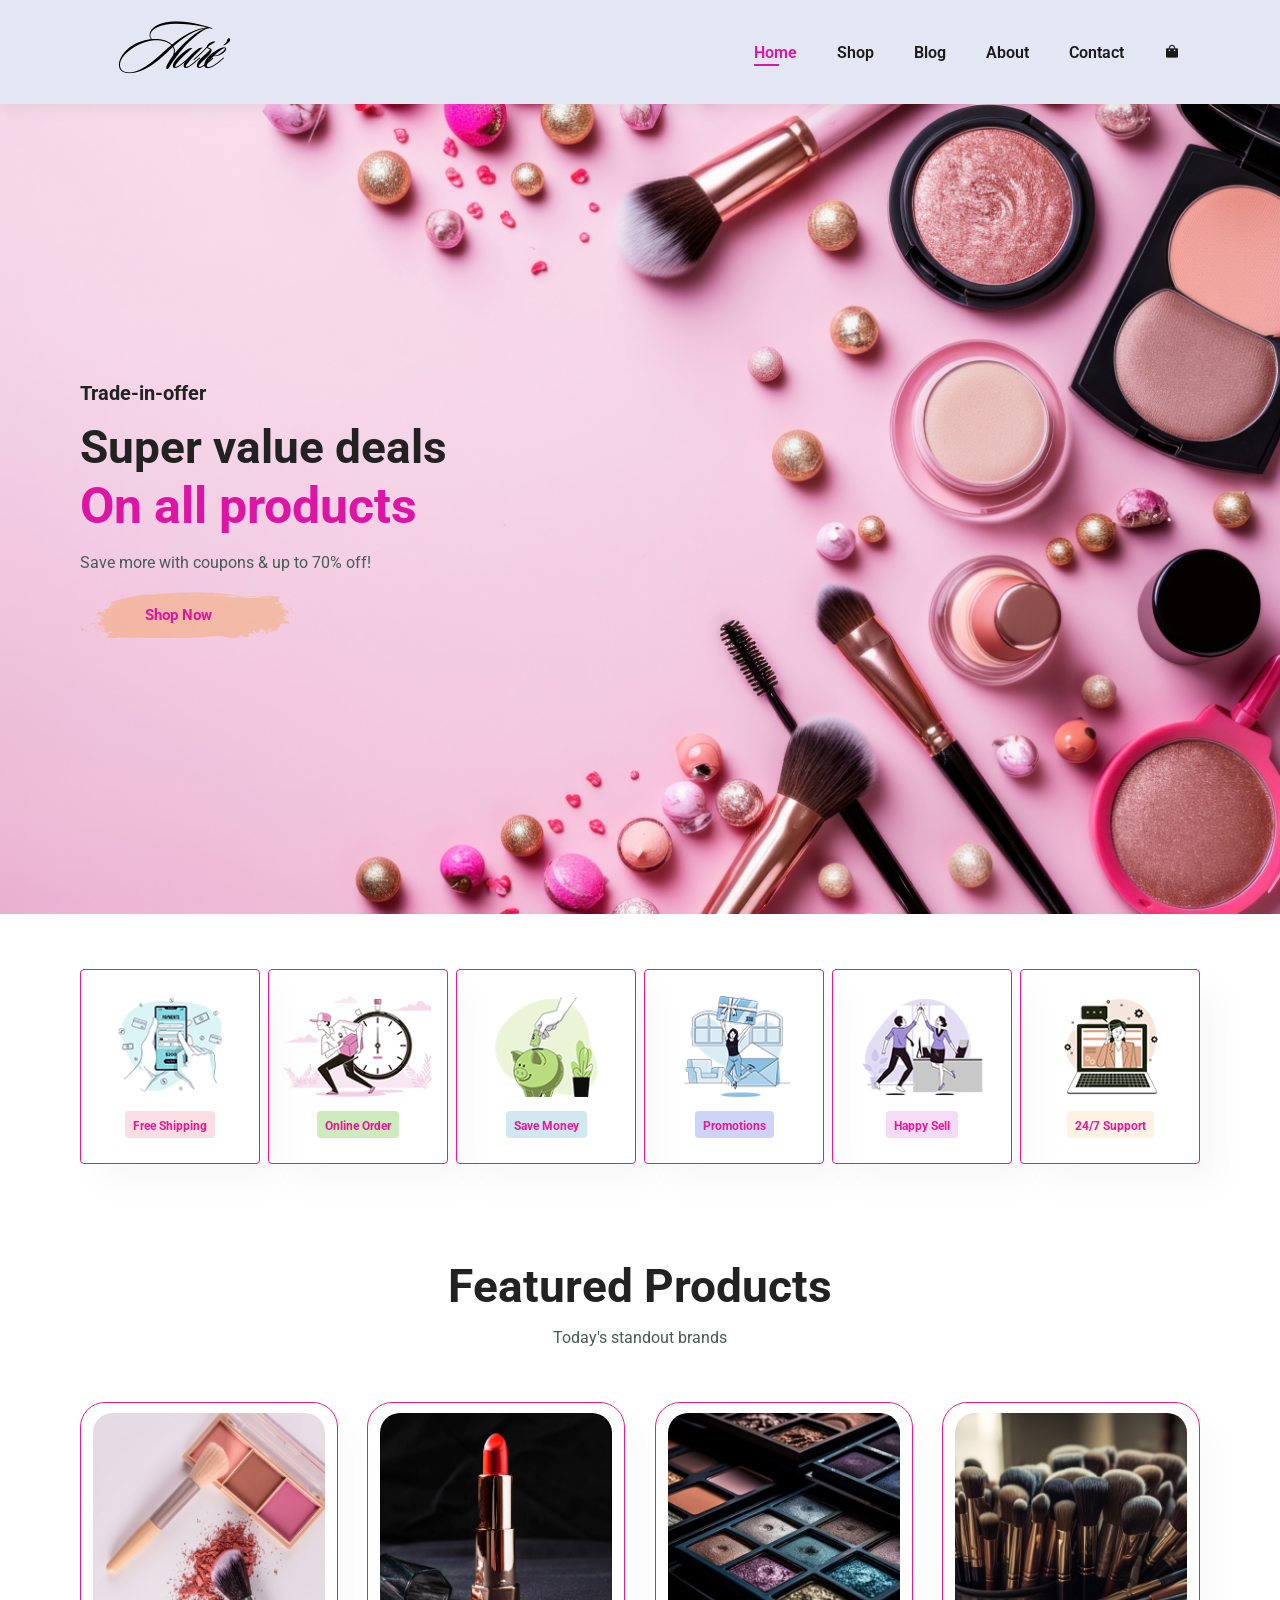
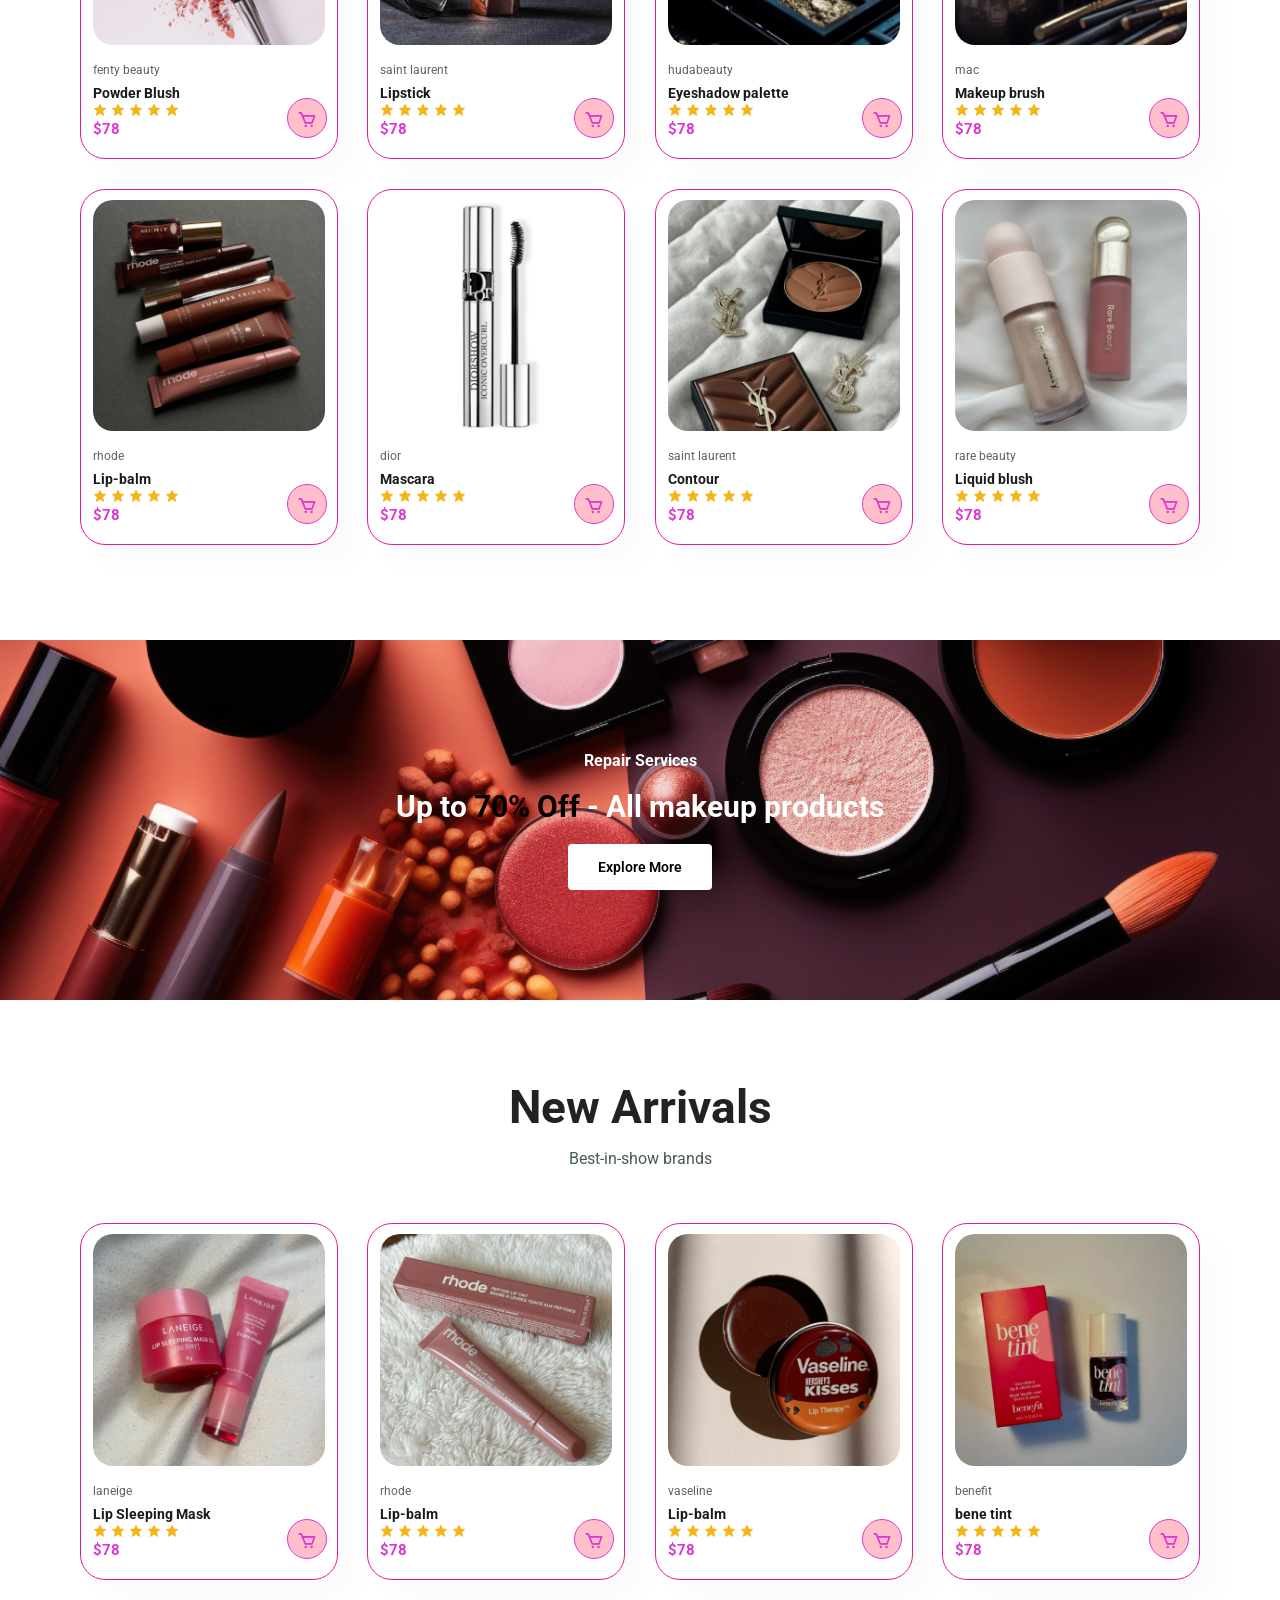
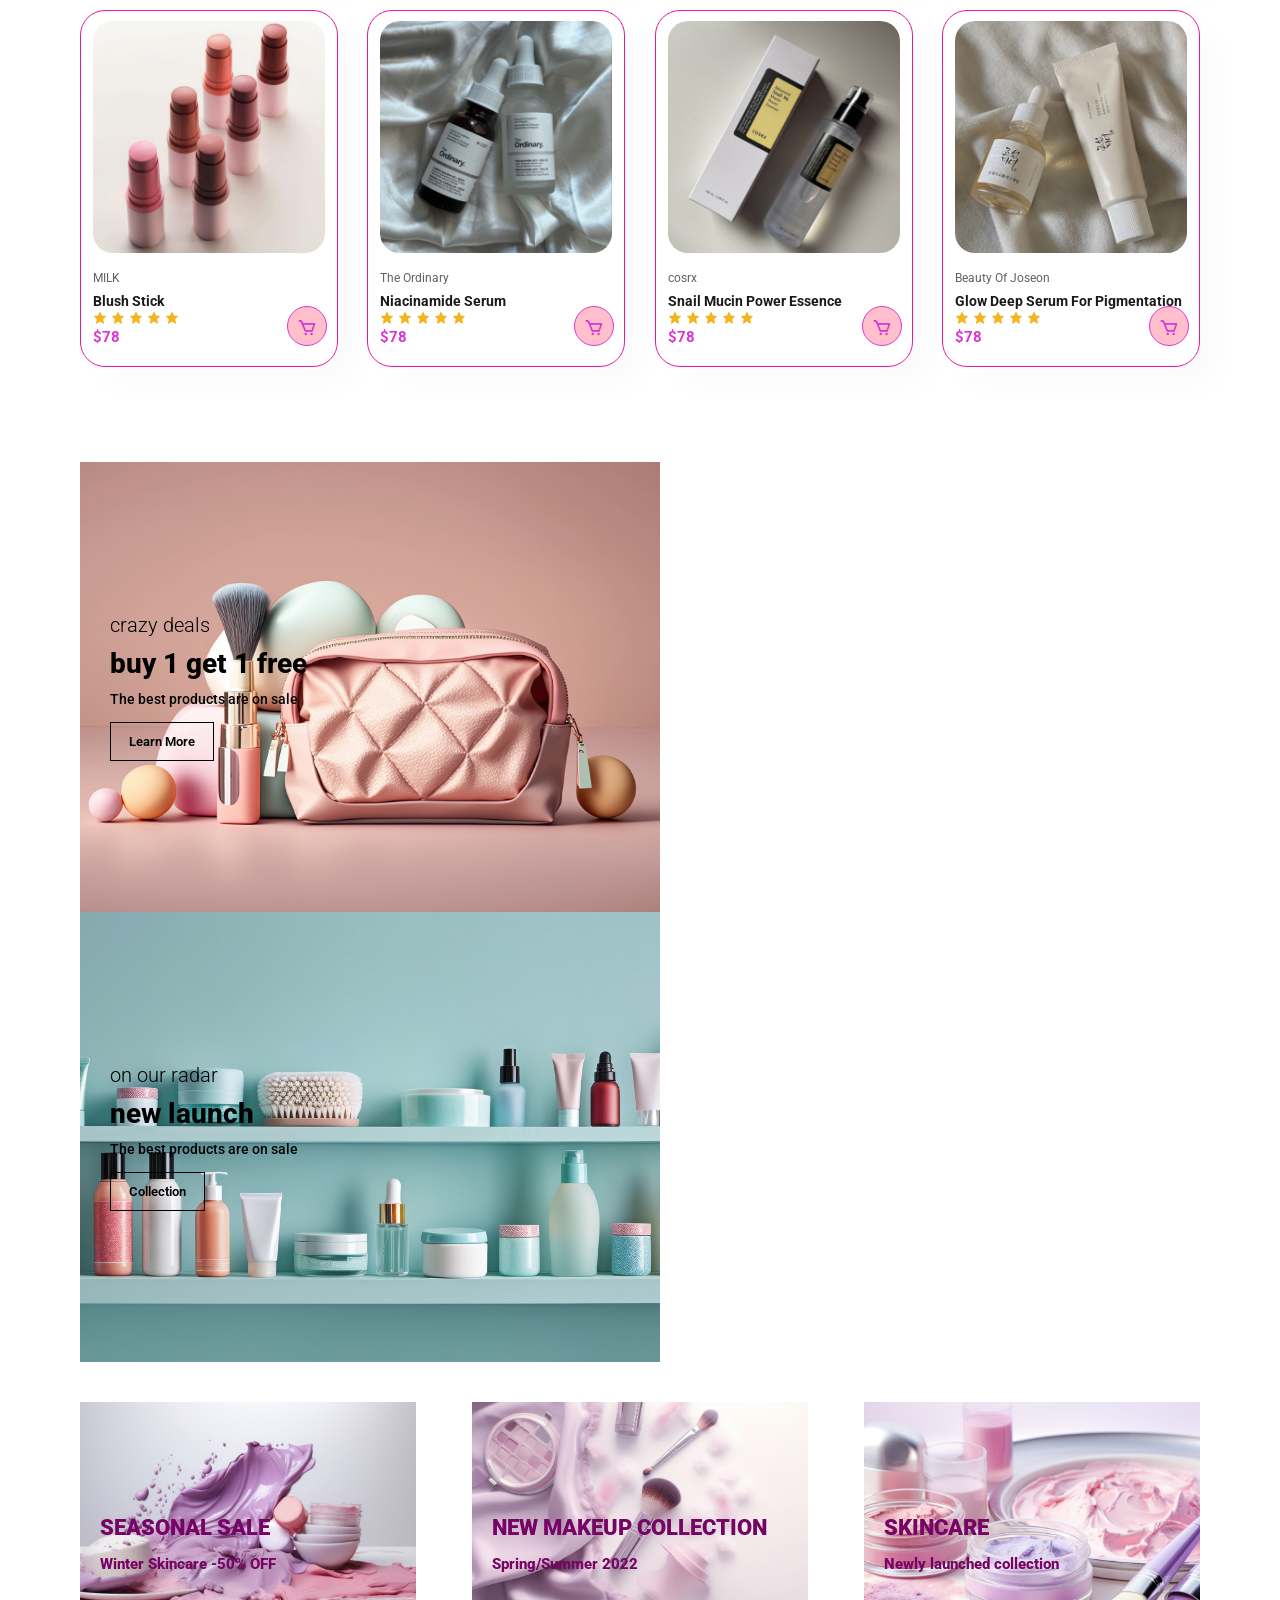
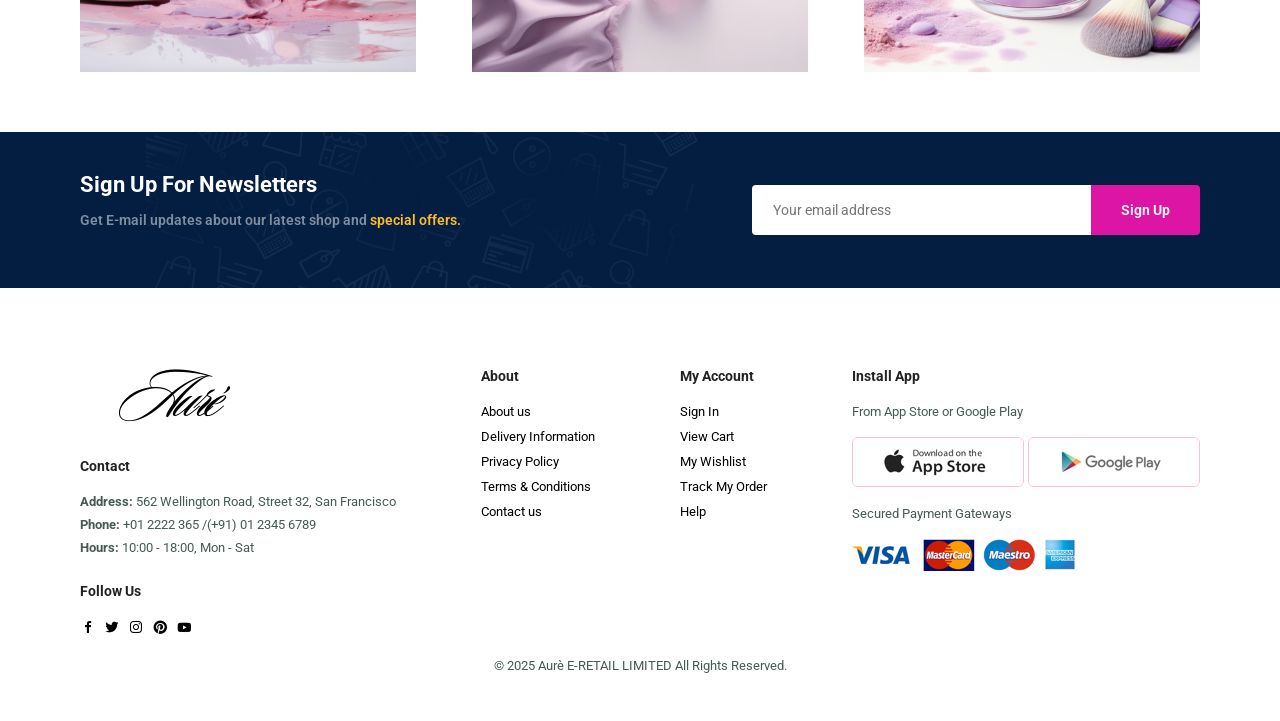
<file: index.html>
<!DOCTYPE html>
<html lang="en">

<head>
    <meta charset="UTF-8">
    <meta http-equiv="X-UA-Compatible" content="IE=edge">
    <meta name="viewport" content="width=device-width, initial-scale=1.0">
    <title>Ecommerce website</title>
    <link href='https://unpkg.com/boxicons@2.1.4/css/boxicons.min.css' rel='stylesheet'>
    <link rel="stylesheet" href="style.css">
</head>

<body>
    <section id="header">
        <a href="#"><img src="img2/logo.png" class="logo" alt=""></a>
        <div>
            <ul id="navbar">
                <li><a class="active" href="index.html">Home</a></li>
                <li><a href="shop.html">Shop</a></li>
                <li><a href="blog.html">Blog</a></li>
                <li><a href="about.html">About</a></li>
                <li><a href="contact.html">Contact</a></li>
                <li id="lg-bag"><a href="cart.html"><i class='bx bxs-shopping-bag'></i></a></li>
                <a href="#" id="close"><i class='bx bx-x'></i></a>
            </ul>
        </div>
        <div id="mobile">
            <a href="cart.html"><i class='bx bxs-shopping-bag'></i></a>
            <i id="bar" class='bx bx-menu'></i>
        </div>
    </section>

    <section id="hero">
        <h4>Trade-in-offer</h4>
        <h2>Super value deals</h2>
        <h1>On all products</h1>
        <p>Save more with coupons & up to 70% off! </p>
        <button>Shop Now</button>
    </section>

    <section id="feature" class="section-p1">
        <div class="fe-box">
            <img src="img/features/f1.png" alt="">
            <h6>Free Shipping</h6>
        </div>
        <div class="fe-box">
            <img src="img/features/f2.png" alt="">
            <h6>Online Order</h6>
        </div>
        <div class="fe-box">
            <img src="img/features/f3.png" alt="">
            <h6>Save Money</h6>
        </div>
        <div class="fe-box">
            <img src="img/features/f4.png" alt="">
            <h6>Promotions</h6>
        </div>
        <div class="fe-box">
            <img src="img/features/f5.png" alt="">
            <h6>Happy Sell</h6>
        </div>
        <div class="fe-box">
            <img src="img/features/f6.png" alt="">
            <h6>24/7 Support</h6>
        </div>
    </section>

    <section id="product1" class="section-p1">
        <h2>Featured Products</h2>
        <p>Today's standout brands</p>
        <div class="pro-container">
            <div class="pro">
                <img src="img2/products/f1.jpg" alt="">
                <div class="des">
                    <span>fenty beauty</span>
                    <h5>Powder Blush</h5>
                    <div class="star">
                        <i class='bx bxs-star'></i>
                        <i class='bx bxs-star'></i>
                        <i class='bx bxs-star'></i>
                        <i class='bx bxs-star'></i>
                        <i class='bx bxs-star'></i>
                    </div>
                    <h4>$78</h4>
                </div>
                <a href="#"><i class='bx bx-cart cart'></i></a>
            </div>
            <div class="pro">
                <img src="img2/products/f2.png" alt="">
                <div class="des">
                    <span>saint laurent</span>
                    <h5>Lipstick</h5>
                    <div class="star">
                        <i class='bx bxs-star'></i>
                        <i class='bx bxs-star'></i>
                        <i class='bx bxs-star'></i>
                        <i class='bx bxs-star'></i>
                        <i class='bx bxs-star'></i>
                    </div>
                    <h4>$78</h4>
                </div>
                <a href="#"><i class='bx bx-cart cart'></i></a>
            </div>
            <div class="pro">
                <img src="img2/products/f3.png" alt="">
                <div class="des">
                    <span>hudabeauty</span>
                    <h5>Eyeshadow palette</h5>
                    <div class="star">
                        <i class='bx bxs-star'></i>
                        <i class='bx bxs-star'></i>
                        <i class='bx bxs-star'></i>
                        <i class='bx bxs-star'></i>
                        <i class='bx bxs-star'></i>
                    </div>
                    <h4>$78</h4>
                </div>
                <a href="#"><i class='bx bx-cart cart'></i></a>
            </div>
            <div class="pro">
                <img src="img2/products/f4.png" alt="">
                <div class="des">
                    <span>mac</span>
                    <h5>Makeup brush</h5>
                    <div class="star">
                        <i class='bx bxs-star'></i>
                        <i class='bx bxs-star'></i>
                        <i class='bx bxs-star'></i>
                        <i class='bx bxs-star'></i>
                        <i class='bx bxs-star'></i>
                    </div>
                    <h4>$78</h4>
                </div>
                <a href="#"><i class='bx bx-cart cart'></i></a>
            </div>
            <div class="pro">
                <img src="img2/products/f5.png" alt="">
                <div class="des">
                    <span>rhode</span>
                    <h5>Lip-balm</h5>
                    <div class="star">
                        <i class='bx bxs-star'></i>
                        <i class='bx bxs-star'></i>
                        <i class='bx bxs-star'></i>
                        <i class='bx bxs-star'></i>
                        <i class='bx bxs-star'></i>
                    </div>
                    <h4>$78</h4>
                </div>
                <a href="#"><i class='bx bx-cart cart'></i></a>
            </div>
            <div class="pro">
                <img src="img2/products/f6.png" alt="">
                <div class="des">
                    <span>dior</span>
                    <h5>Mascara</h5>
                    <div class="star">
                        <i class='bx bxs-star'></i>
                        <i class='bx bxs-star'></i>
                        <i class='bx bxs-star'></i>
                        <i class='bx bxs-star'></i>
                        <i class='bx bxs-star'></i>
                    </div>
                    <h4>$78</h4>
                </div>
                <a href="#"><i class='bx bx-cart cart'></i></a>
            </div>
            <div class="pro">
                <img src="img2/products/f7.png" alt="">
                <div class="des">
                    <span>saint laurent</span>
                    <h5>Contour</h5>
                    <div class="star">
                        <i class='bx bxs-star'></i>
                        <i class='bx bxs-star'></i>
                        <i class='bx bxs-star'></i>
                        <i class='bx bxs-star'></i>
                        <i class='bx bxs-star'></i>
                    </div>
                    <h4>$78</h4>
                </div>
                <a href="#"><i class='bx bx-cart cart'></i></a>
            </div>
            <div class="pro">
                <img src="img2/products/f8.png" alt="">
                <div class="des">
                    <span>rare beauty</span>
                    <h5>Liquid blush</h5>
                    <div class="star">
                        <i class='bx bxs-star'></i>
                        <i class='bx bxs-star'></i>
                        <i class='bx bxs-star'></i>
                        <i class='bx bxs-star'></i>
                        <i class='bx bxs-star'></i>
                    </div>
                    <h4>$78</h4>
                </div>
                <a href="#"><i class='bx bx-cart cart'></i></a>
            </div>
        </div>
    </section>

    <section id="banner" class="section-m1">
        <h4>Repair Services</h4>
        <h2>Up to <span>70% Off</span> - All makeup products</h2>
        <button class="normal">Explore More</button>
    </section>

    <section id="product1" class="section-p1">
        <h2>New Arrivals</h2>
        <p>Best-in-show brands</p>
        <div class="pro-container">
            <div class="pro">
                <img src="img2/products/n1.png" alt="">
                <div class="des">
                    <span>laneige</span>
                    <h5>Lip Sleeping Mask</h5>
                    <div class="star">
                        <i class='bx bxs-star'></i>
                        <i class='bx bxs-star'></i>
                        <i class='bx bxs-star'></i>
                        <i class='bx bxs-star'></i>
                        <i class='bx bxs-star'></i>
                    </div>
                    <h4>$78</h4>
                </div>
                <a href="#"><i class='bx bx-cart cart'></i></a>
            </div>
            <div class="pro">
                <img src="img2/products/n2.png" alt="">
                <div class="des">
                    <span>rhode</span>
                    <h5>Lip-balm</h5>
                    <div class="star">
                        <i class='bx bxs-star'></i>
                        <i class='bx bxs-star'></i>
                        <i class='bx bxs-star'></i>
                        <i class='bx bxs-star'></i>
                        <i class='bx bxs-star'></i>
                    </div>
                    <h4>$78</h4>
                </div>
                <a hren="#"><i class='bx bx-cart cart'></i></a>
            </div>
            <div class="pro">
                <img src="img2/products/n3.png" alt="">
                <div class="des">
                    <span>vaseline</span>
                    <h5>Lip-balm</h5>
                    <div class="star">
                        <i class='bx bxs-star'></i>
                        <i class='bx bxs-star'></i>
                        <i class='bx bxs-star'></i>
                        <i class='bx bxs-star'></i>
                        <i class='bx bxs-star'></i>
                    </div>
                    <h4>$78</h4>
                </div>
                <a hren="#"><i class='bx bx-cart cart'></i></a>
            </div>
            <div class="pro">
                <img src="img2/products/n4.png" alt="">
                <div class="des">
                    <span>benefit</span>
                    <h5>bene tint</h5>
                    <div class="star">
                        <i class='bx bxs-star'></i>
                        <i class='bx bxs-star'></i>
                        <i class='bx bxs-star'></i>
                        <i class='bx bxs-star'></i>
                        <i class='bx bxs-star'></i>
                    </div>
                    <h4>$78</h4>
                </div>
                <a hren="#"><i class='bx bx-cart cart'></i></a>
            </div>
            <div class="pro">
                <img src="img2/products/n5.png" alt="">
                <div class="des">
                    <span>MILK</span>
                    <h5>Blush Stick</h5>
                    <div class="star">
                        <i class='bx bxs-star'></i>
                        <i class='bx bxs-star'></i>
                        <i class='bx bxs-star'></i>
                        <i class='bx bxs-star'></i>
                        <i class='bx bxs-star'></i>
                    </div>
                    <h4>$78</h4>
                </div>
                <a hren="#"><i class='bx bx-cart cart'></i></a>
            </div>
            <div class="pro">
                <img src="img2/products/n6.png" alt="">
                <div class="des">
                    <span>The Ordinary</span>
                    <h5>Niacinamide Serum</h5>
                    <div class="star">
                        <i class='bx bxs-star'></i>
                        <i class='bx bxs-star'></i>
                        <i class='bx bxs-star'></i>
                        <i class='bx bxs-star'></i>
                        <i class='bx bxs-star'></i>
                    </div>
                    <h4>$78</h4>
                </div>
                <a hren="#"><i class='bx bx-cart cart'></i></a>
            </div>
            <div class="pro">
                <img src="img2/products/n7.png" alt="">
                <div class="des">
                    <span>cosrx</span>
                    <h5>Snail Mucin Power Essence</h5>
                    <div class="star">
                        <i class='bx bxs-star'></i>
                        <i class='bx bxs-star'></i>
                        <i class='bx bxs-star'></i>
                        <i class='bx bxs-star'></i>
                        <i class='bx bxs-star'></i>
                    </div>
                    <h4>$78</h4>
                </div>
                <a hren="#"><i class='bx bx-cart cart'></i></a>
            </div>
            <div class="pro">
                <img src="img2/products/n8.png" alt="">
                <div class="des">
                    <span>Beauty Of Joseon</span>
                    <h5>Glow Deep Serum For Pigmentation</h5>
                    <div class="star">
                        <i class='bx bxs-star'></i>
                        <i class='bx bxs-star'></i>
                        <i class='bx bxs-star'></i>
                        <i class='bx bxs-star'></i>
                        <i class='bx bxs-star'></i>
                    </div>
                    <h4>$78</h4>
                </div>
                <a href="#"><i class='bx bx-cart cart'></i></a>
            </div>
        </div>
    </section>

    <section id="sm-banner" class="section-p1">
        <div class="banner-box">
            <h4>crazy deals</h4>
            <h2>buy 1 get 1 free</h2>
            <span>The best products are on sale</span>
            <button class="white">Learn More</button>
        </div>
        <div class="banner-box banner-box2">
            <h4>on our radar</h4>
            <h2>new launch</h2>
            <span>The best products are on sale</span>
            <button class="white">Collection</button>
        </div>
    </section>

    <section id="banner3" class="section-p1">
        <div class="banner-box">
            <h2>SEASONAL SALE</h2>
            <h3>Winter Skincare -50% OFF</h3>
        </div>
        <div class="banner-box banner-box2">
            <h2>NEW MAKEUP COLLECTION</h2>
            <h3>Spring/Summer 2022</h3>
        </div>
        <div class="banner-box banner-box3">
            <h2>SKINCARE</h2>
            <h3>Newly launched collection</h3>
        </div>
    </section>

    <section id="newsletter" class="section-p1 section-m1">
        <div class="newstext">
            <h4>Sign Up For Newsletters</h4>
            <p>Get E-mail updates about our latest shop and <span>special offers.</span></p>
        </div>
        <div class="form">
            <input type="text" placeholder="Your email address">
            <button class="normal">Sign Up</button>
        </div>
    </section>

    <footer class="section-p1">
        <div class="col">
            <img class="logo" src="img2/logo.png" alt="">
            <h4>Contact</h4>
            <p><strong>Address:</strong> 562 Wellington Road, Street 32, San Francisco</p>
            <p><strong>Phone:</strong> +01 2222 365 /(+91) 01 2345 6789</p>
            <p><strong>Hours:</strong> 10:00 - 18:00, Mon - Sat</p>
            <div class="follow">
                <h4>Follow Us</h4>
                <div class="icon">
                    <i class='bx bxl-facebook'></i>
                    <i class='bx bxl-twitter'></i>
                    <i class='bx bxl-instagram'></i>
                    <i class='bx bxl-pinterest'></i>
                    <i class='bx bxl-youtube'></i>
                </div>
            </div>
        </div>

        <div class="col">
            <h4>About</h4>
            <a href="#">About us</a>
            <a href="#">Delivery Information</a>
            <a href="#">Privacy Policy</a>
            <a href="#">Terms & Conditions</a>
            <a href="#">Contact us</a>
        </div>

        <div class="col">
            <h4>My Account</h4>
            <a href="#">Sign In</a>
            <a href="#">View Cart</a>
            <a href="#">My Wishlist</a>
            <a href="#">Track My Order</a>
            <a href="#">Help</a>
        </div>

        <div class="col install">
            <h4>Install App</h4>
            <p>From App Store or Google Play</p>
            <div class="row">
                <img src="img/pay/app.jpg" alt="">
                <img src="img/pay/play.jpg" alt="">
            </div>
            <p>Secured Payment Gateways</p>
            <img src="img/pay/pay.png" alt="">
        </div>

        <div class="copyright">
            <p>© 2025 Aurè E-RETAIL LIMITED All Rights Reserved.</p>
        </div>
    </footer>
    <script src=" script.js">
    </script>
</body>

</html>
</file>
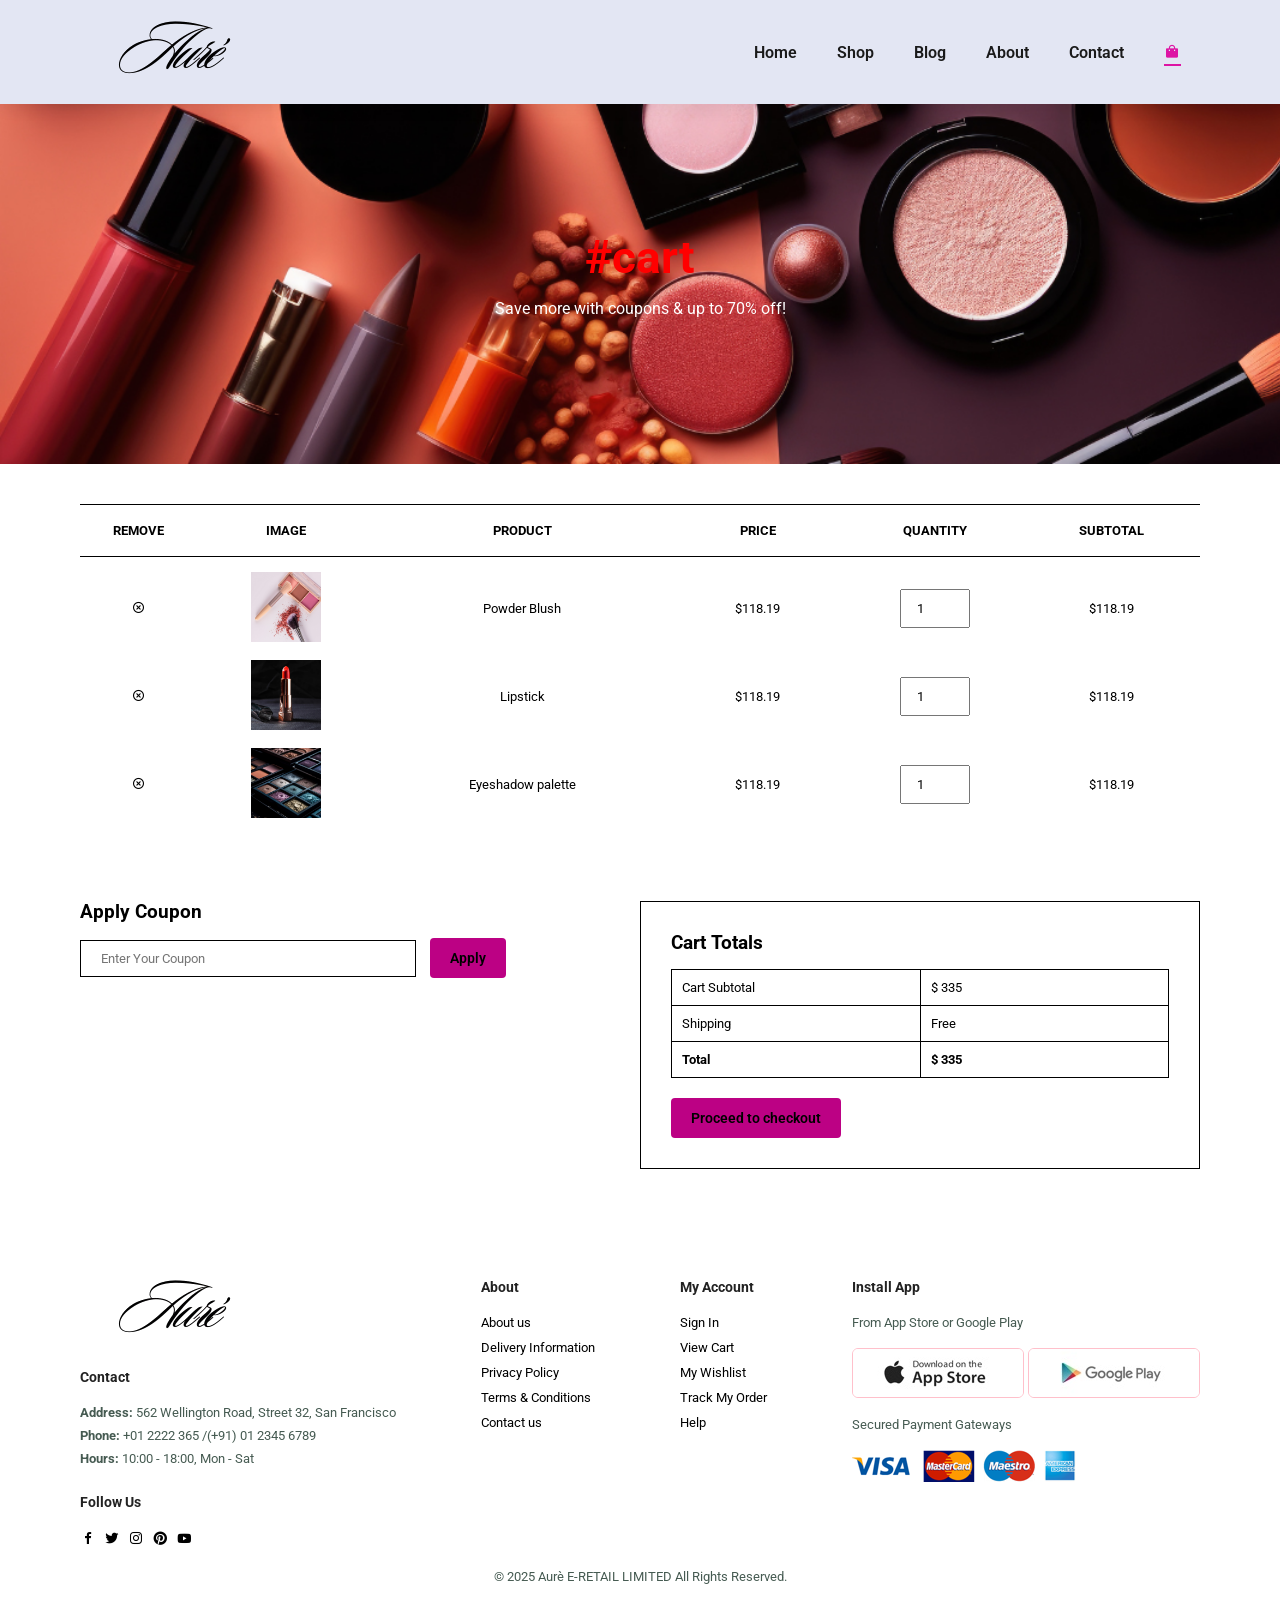
<file: cart.html>
<!DOCTYPE html>
<html lang="en">

<head>
    <meta charset="UTF-8">
    <meta http-equiv="X-UA-Compatible" content="IE=edge">
    <meta name="viewport" content="width=device-width, initial-scale=1.0">
    <title>Ecommerce website</title>
    <link href='https://unpkg.com/boxicons@2.1.4/css/boxicons.min.css' rel='stylesheet'>
    <link rel="stylesheet" href="style.css">
</head>

<body>
    <section id="header">
        <a href="#"><img src="img2/logo.png" class="logo" alt=""></a>
        <div>
            <ul id="navbar">
                <li><a href="index.html">Home</a></li>
                <li><a href="shop.html">Shop</a></li>
                <li><a href="blog.html">Blog</a></li>
                <li><a href="about.html">About</a></li>
                <li><a href="contact.html">Contact</a></li>
                <li id="lg-bag"><a class="active" href="cart.html"><i class='bx bxs-shopping-bag'></i></a></li>
                <a href="#" id="close"><i class='bx bx-x'></i></a>
            </ul>
        </div>
        <div id="mobile">
            <a href="cart.html"><i class='bx bxs-shopping-bag'></i></a>
            <i id="bar" class='bx bx-menu'></i>
        </div>
    </section>

    <section id="page-header">
        <h2>#cart</h2>
        <p>Save more with coupons & up to 70% off! </p>
    </section>

    <section id="cart" class="section-p1">
        <table width="100%">
            <thead>
                <tr>
                    <td>Remove</td>
                    <td>Image</td>
                    <td>Product</td>
                    <td>Price</td>
                    <td>Quantity</td>
                    <td>Subtotal</td>
                </tr>
            </thead>
            <tbody>
                <tr>
                    <td><a href="#"></a><i class='bx bx-x-circle'></i></a></td>
                    <td><img src="img2/products/f1.jpg" alt=""></td>
                    <td>Powder Blush</td>
                    <td>$118.19</td>
                    <td><input type="number" value="1"></td>
                    <td>$118.19</td>
                </tr>
                <tr>
                    <td><a href="#"></a><i class='bx bx-x-circle'></i></a></td>
                    <td><img src="img2/products/f2.png" alt=""></td>
                    <td>Lipstick</td>
                    <td>$118.19</td>
                    <td><input type="number" value="1"></td>
                    <td>$118.19</td>
                </tr>
                <tr>
                    <td><a href="#"></a><i class='bx bx-x-circle'></i></a></td>
                    <td><img src="img2/products/f3.png" alt=""></td>
                    <td>Eyeshadow palette</td>
                    <td>$118.19</td>
                    <td><input type="number" value="1"></td>
                    <td>$118.19</td>
                </tr>
            </tbody>
        </table>
    </section>

    <section id="cart-add" class="section-p1">
        <div id="coupon">
            <h3>Apply Coupon</h3>
            <div>
                <input type="text" placeholder="Enter Your Coupon">
                <button class="normal">Apply</button>
            </div>
        </div>
        <div id="subtotal">
            <h3>Cart Totals</h3>
            <table>
                <tr>
                    <td>Cart Subtotal</td>
                    <td>$ 335</td>
                </tr>
                <tr>
                    <td>Shipping</td>
                    <td>Free</td>
                </tr>
                <tr>
                    <td><strong>Total</strong></td>
                    <td><strong>$ 335</strong></td>
                </tr>
            </table>
            <button class="normal">Proceed to checkout</button>
        </div>
    </section>

    <footer class="section-p1">
        <div class="col">
            <img class="logo" src="img2/logo.png" alt="">
            <h4>Contact</h4>
            <p><strong>Address:</strong> 562 Wellington Road, Street 32, San Francisco</p>
            <p><strong>Phone:</strong> +01 2222 365 /(+91) 01 2345 6789</p>
            <p><strong>Hours:</strong> 10:00 - 18:00, Mon - Sat</p>
            <div class="follow">
                <h4>Follow Us</h4>
                <div class="icon">
                    <i class='bx bxl-facebook'></i>
                    <i class='bx bxl-twitter'></i>
                    <i class='bx bxl-instagram'></i>
                    <i class='bx bxl-pinterest'></i>
                    <i class='bx bxl-youtube'></i>
                </div>
            </div>
        </div>

        <div class="col">
            <h4>About</h4>
            <a href="#">About us</a>
            <a href="#">Delivery Information</a>
            <a href="#">Privacy Policy</a>
            <a href="#">Terms & Conditions</a>
            <a href="#">Contact us</a>
        </div>

        <div class="col">
            <h4>My Account</h4>
            <a href="#">Sign In</a>
            <a href="#">View Cart</a>
            <a href="#">My Wishlist</a>
            <a href="#">Track My Order</a>
            <a href="#">Help</a>
        </div>

        <div class="col install">
            <h4>Install App</h4>
            <p>From App Store or Google Play</p>
            <div class="row">
                <img src="img/pay/app.jpg" alt="">
                <img src="img/pay/play.jpg" alt="">
            </div>
            <p>Secured Payment Gateways</p>
            <img src="img/pay/pay.png" alt="">
        </div>

        <div class="copyright">
            <p>© 2025 Aurè E-RETAIL LIMITED All Rights Reserved.</p>
        </div>
    </footer>
    <script src=" script.js">
    </script>
</body>

</html>
</file>
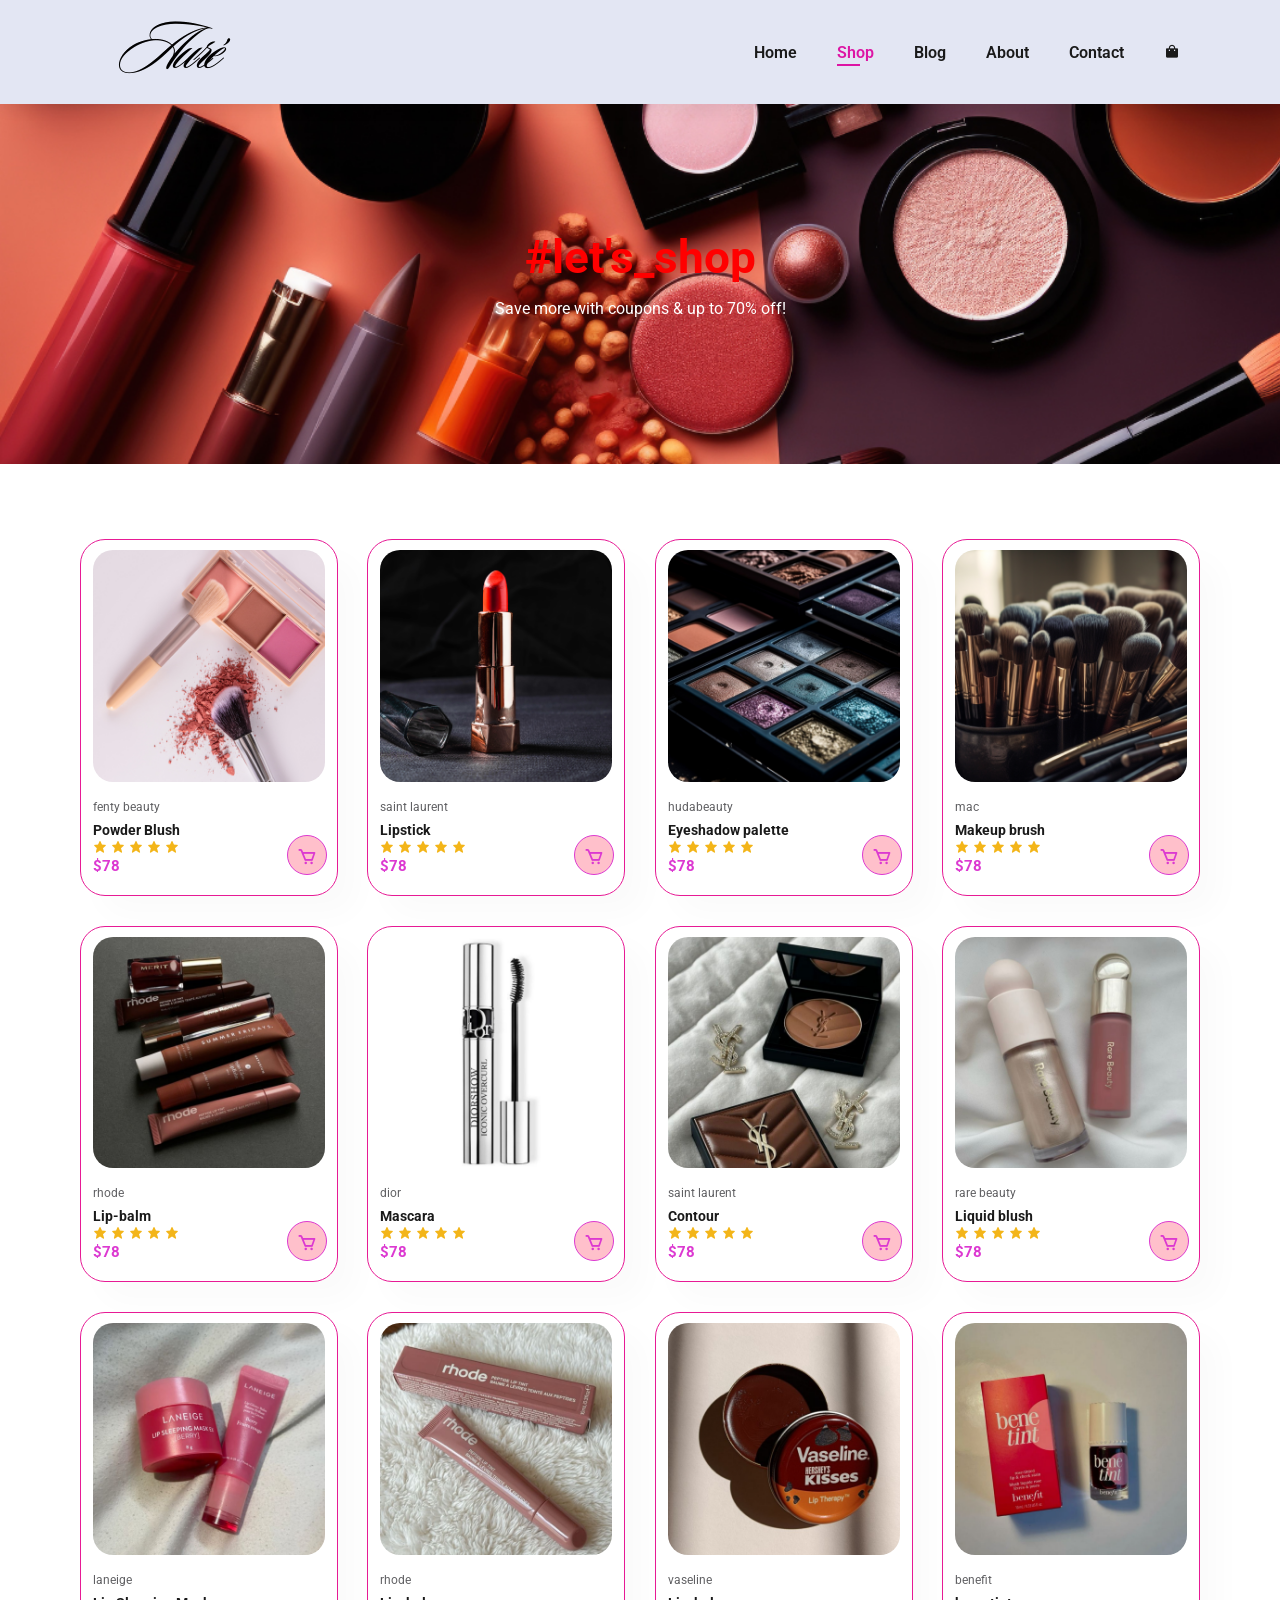
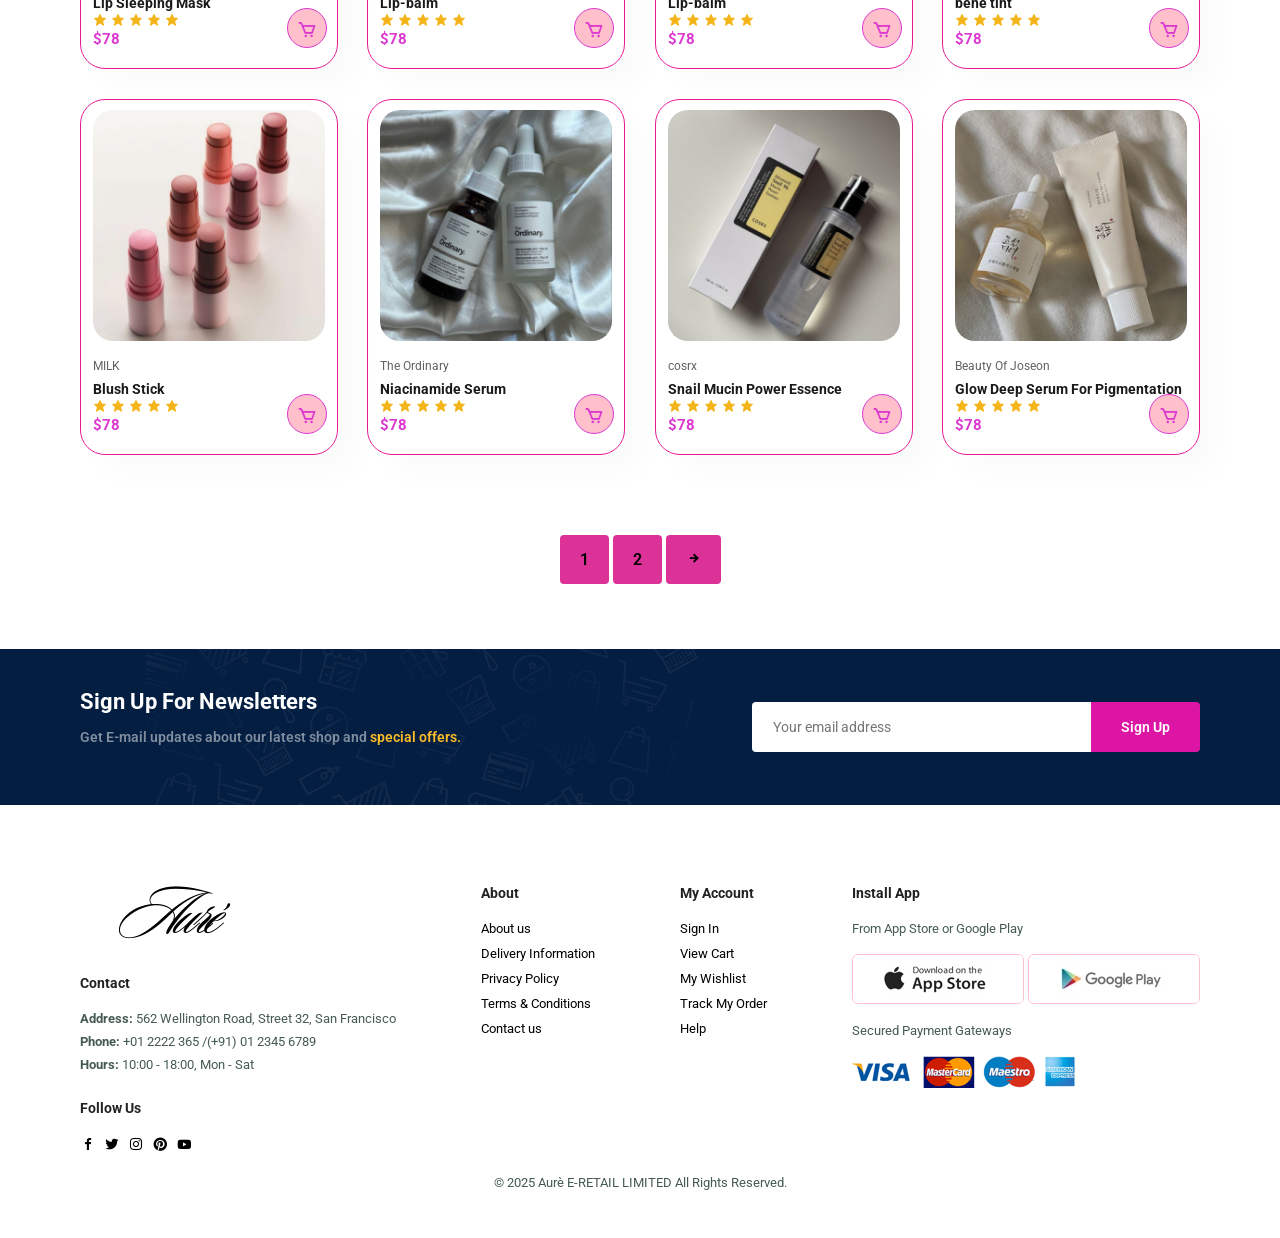
<file: shop.html>
<!DOCTYPE html>
<html lang="en">

<head>
    <meta charset="UTF-8">
    <meta http-equiv="X-UA-Compatible" content="IE=edge">
    <meta name="viewport" content="width=device-width, initial-scale=1.0">
    <title>Ecommerce website</title>
    <link href='https://unpkg.com/boxicons@2.1.4/css/boxicons.min.css' rel='stylesheet'>
    <link rel="stylesheet" href="style.css">
</head>

<body>
    <section id="header">
        <a href="#"><img src="img2/logo.png" class="logo" alt=""></a>
        <div>
            <ul id="navbar">
                <li><a href="index.html">Home</a></li>
                <li><a class="active" href="shop.html">Shop</a></li>
                <li><a href="blog.html">Blog</a></li>
                <li><a href="about.html">About</a></li>
                <li><a href="contact.html">Contact</a></li>
                <li id="lg-bag"><a href="cart.html"><i class='bx bxs-shopping-bag'></i></a></li>
                <a href="#" id="close"><i class='bx bx-x'></i></a>
            </ul>
        </div>
        <div id="mobile">
            <a href="cart.html"><i class='bx bxs-shopping-bag'></i></a>
            <i id="bar" class='bx bx-menu'></i>
        </div>
    </section>

    <section id="page-header">
        <h2>#let's_shop</h2>
        <p>Save more with coupons & up to 70% off! </p>
    </section>

    <section id="product1" class="section-p1">
        <div class="pro-container">
            <div class="pro">
                <img src="img2/products/f1.jpg" alt="">
                <div class="des">
                    <span>fenty beauty</span>
                    <h5>Powder Blush</h5>
                    <div class="star">
                        <i class='bx bxs-star'></i>
                        <i class='bx bxs-star'></i>
                        <i class='bx bxs-star'></i>
                        <i class='bx bxs-star'></i>
                        <i class='bx bxs-star'></i>
                    </div>
                    <h4>$78</h4>
                </div>
                <a href="#"><i class='bx bx-cart cart'></i></a>
            </div>
            <div class="pro" onclick="window.location.href='sproduct.html'">
                <img src="img2/products/f2.png" alt="">
                <div class="des">
                    <span>saint laurent</span>
                    <h5>Lipstick</h5>
                    <div class="star">
                        <i class='bx bxs-star'></i>
                        <i class='bx bxs-star'></i>
                        <i class='bx bxs-star'></i>
                        <i class='bx bxs-star'></i>
                        <i class='bx bxs-star'></i>
                    </div>
                    <h4>$78</h4>
                </div>
                <a href="#"><i class='bx bx-cart cart'></i></a>
            </div>
            <div class="pro">
                <img src="img2/products/f3.png" alt="">
                <div class="des">
                    <span>hudabeauty</span>
                    <h5>Eyeshadow palette</h5>
                    <div class="star">
                        <i class='bx bxs-star'></i>
                        <i class='bx bxs-star'></i>
                        <i class='bx bxs-star'></i>
                        <i class='bx bxs-star'></i>
                        <i class='bx bxs-star'></i>
                    </div>
                    <h4>$78</h4>
                </div>
                <a href="#"><i class='bx bx-cart cart'></i></a>
            </div>
            <div class="pro">
                <img src="img2/products/f4.png" alt="">
                <div class="des">
                    <span>mac</span>
                    <h5>Makeup brush</h5>
                    <div class="star">
                        <i class='bx bxs-star'></i>
                        <i class='bx bxs-star'></i>
                        <i class='bx bxs-star'></i>
                        <i class='bx bxs-star'></i>
                        <i class='bx bxs-star'></i>
                    </div>
                    <h4>$78</h4>
                </div>
                <a href="#"><i class='bx bx-cart cart'></i></a>
            </div>
            <div class="pro">
                <img src="img2/products/f5.png" alt="">
                <div class="des">
                    <span>rhode</span>
                    <h5>Lip-balm</h5>
                    <div class="star">
                        <i class='bx bxs-star'></i>
                        <i class='bx bxs-star'></i>
                        <i class='bx bxs-star'></i>
                        <i class='bx bxs-star'></i>
                        <i class='bx bxs-star'></i>
                    </div>
                    <h4>$78</h4>
                </div>
                <a href="#"><i class='bx bx-cart cart'></i></a>
            </div>
            <div class="pro">
                <img src="img2/products/f6.png" alt="">
                <div class="des">
                    <span>dior</span>
                    <h5>Mascara</h5>
                    <div class="star">
                        <i class='bx bxs-star'></i>
                        <i class='bx bxs-star'></i>
                        <i class='bx bxs-star'></i>
                        <i class='bx bxs-star'></i>
                        <i class='bx bxs-star'></i>
                    </div>
                    <h4>$78</h4>
                </div>
                <a href="#"><i class='bx bx-cart cart'></i></a>
            </div>
            <div class="pro">
                <img src="img2/products/f7.png" alt="">
                <div class="des">
                    <span>saint laurent</span>
                    <h5>Contour</h5>
                    <div class="star">
                        <i class='bx bxs-star'></i>
                        <i class='bx bxs-star'></i>
                        <i class='bx bxs-star'></i>
                        <i class='bx bxs-star'></i>
                        <i class='bx bxs-star'></i>
                    </div>
                    <h4>$78</h4>
                </div>
                <a href="#"><i class='bx bx-cart cart'></i></a>
            </div>
            <div class="pro">
                <img src="img2/products/f8.png" alt="">
                <div class="des">
                    <span>rare beauty</span>
                    <h5>Liquid blush</h5>
                    <div class="star">
                        <i class='bx bxs-star'></i>
                        <i class='bx bxs-star'></i>
                        <i class='bx bxs-star'></i>
                        <i class='bx bxs-star'></i>
                        <i class='bx bxs-star'></i>
                    </div>
                    <h4>$78</h4>
                </div>
                <a href="#"><i class='bx bx-cart cart'></i></a>
            </div>
            <div class="pro">
                <img src="img2/products/n1.png" alt="">
                <div class="des">
                    <span>laneige</span>
                    <h5>Lip Sleeping Mask</h5>
                    <div class="star">
                        <i class='bx bxs-star'></i>
                        <i class='bx bxs-star'></i>
                        <i class='bx bxs-star'></i>
                        <i class='bx bxs-star'></i>
                        <i class='bx bxs-star'></i>
                    </div>
                    <h4>$78</h4>
                </div>
                <a href="#"><i class='bx bx-cart cart'></i></a>
            </div>
            <div class="pro">
                <img src="img2/products/n2.png" alt="">
                <div class="des">
                    <span>rhode</span>
                    <h5>Lip-balm</h5>
                    <div class="star">
                        <i class='bx bxs-star'></i>
                        <i class='bx bxs-star'></i>
                        <i class='bx bxs-star'></i>
                        <i class='bx bxs-star'></i>
                        <i class='bx bxs-star'></i>
                    </div>
                    <h4>$78</h4>
                </div>
                <a hren="#"><i class='bx bx-cart cart'></i></a>
            </div>
            <div class="pro">
                <img src="img2/products/n3.png" alt="">
                <div class="des">
                    <span>vaseline</span>
                    <h5>Lip-balm</h5>
                    <div class="star">
                        <i class='bx bxs-star'></i>
                        <i class='bx bxs-star'></i>
                        <i class='bx bxs-star'></i>
                        <i class='bx bxs-star'></i>
                        <i class='bx bxs-star'></i>
                    </div>
                    <h4>$78</h4>
                </div>
                <a hren="#"><i class='bx bx-cart cart'></i></a>
            </div>
            <div class="pro">
                <img src="img2/products/n4.png" alt="">
                <div class="des">
                    <span>benefit</span>
                    <h5>bene tint</h5>
                    <div class="star">
                        <i class='bx bxs-star'></i>
                        <i class='bx bxs-star'></i>
                        <i class='bx bxs-star'></i>
                        <i class='bx bxs-star'></i>
                        <i class='bx bxs-star'></i>
                    </div>
                    <h4>$78</h4>
                </div>
                <a hren="#"><i class='bx bx-cart cart'></i></a>
            </div>
            <div class="pro">
                <img src="img2/products/n5.png" alt="">
                <div class="des">
                    <span>MILK</span>
                    <h5>Blush Stick</h5>
                    <div class="star">
                        <i class='bx bxs-star'></i>
                        <i class='bx bxs-star'></i>
                        <i class='bx bxs-star'></i>
                        <i class='bx bxs-star'></i>
                        <i class='bx bxs-star'></i>
                    </div>
                    <h4>$78</h4>
                </div>
                <a hren="#"><i class='bx bx-cart cart'></i></a>
            </div>
            <div class="pro">
                <img src="img2/products/n6.png" alt="">
                <div class="des">
                    <span>The Ordinary</span>
                    <h5>Niacinamide Serum</h5>
                    <div class="star">
                        <i class='bx bxs-star'></i>
                        <i class='bx bxs-star'></i>
                        <i class='bx bxs-star'></i>
                        <i class='bx bxs-star'></i>
                        <i class='bx bxs-star'></i>
                    </div>
                    <h4>$78</h4>
                </div>
                <a hren="#"><i class='bx bx-cart cart'></i></a>
            </div>
            <div class="pro">
                <img src="img2/products/n7.png" alt="">
                <div class="des">
                    <span>cosrx</span>
                    <h5>Snail Mucin Power Essence</h5>
                    <div class="star">
                        <i class='bx bxs-star'></i>
                        <i class='bx bxs-star'></i>
                        <i class='bx bxs-star'></i>
                        <i class='bx bxs-star'></i>
                        <i class='bx bxs-star'></i>
                    </div>
                    <h4>$78</h4>
                </div>
                <a hren="#"><i class='bx bx-cart cart'></i></a>
            </div>
            <div class="pro">
                <img src="img2/products/n8.png" alt="">
                <div class="des">
                    <span>Beauty Of Joseon</span>
                    <h5>Glow Deep Serum For Pigmentation</h5>
                    <div class="star">
                        <i class='bx bxs-star'></i>
                        <i class='bx bxs-star'></i>
                        <i class='bx bxs-star'></i>
                        <i class='bx bxs-star'></i>
                        <i class='bx bxs-star'></i>
                    </div>
                    <h4>$78</h4>
                </div>
                <a href="#"><i class='bx bx-cart cart'></i></a>
            </div>
        </div>
    </section>

    <section id="pagination" class="section-p1">
        <a href="#">1</a>
        <a href="#">2</a>
        <a href="#"><i class='bx bx-right-arrow-alt'></i></a>
    </section>

    <section id="newsletter" class="section-p1 section-m1">
        <div class="newstext">
            <h4>Sign Up For Newsletters</h4>
            <p>Get E-mail updates about our latest shop and <span>special offers.</span></p>
        </div>
        <div class="form">
            <input type="text" placeholder="Your email address">
            <button class="normal">Sign Up</button>
        </div>
    </section>

    <footer class="section-p1">
        <div class="col">
            <img class="logo" src="img2/logo.png" alt="">
            <h4>Contact</h4>
            <p><strong>Address:</strong> 562 Wellington Road, Street 32, San Francisco</p>
            <p><strong>Phone:</strong> +01 2222 365 /(+91) 01 2345 6789</p>
            <p><strong>Hours:</strong> 10:00 - 18:00, Mon - Sat</p>
            <div class="follow">
                <h4>Follow Us</h4>
                <div class="icon">
                    <i class='bx bxl-facebook'></i>
                    <i class='bx bxl-twitter'></i>
                    <i class='bx bxl-instagram'></i>
                    <i class='bx bxl-pinterest'></i>
                    <i class='bx bxl-youtube'></i>
                </div>
            </div>
        </div>

        <div class="col">
            <h4>About</h4>
            <a href="#">About us</a>
            <a href="#">Delivery Information</a>
            <a href="#">Privacy Policy</a>
            <a href="#">Terms & Conditions</a>
            <a href="#">Contact us</a>
        </div>

        <div class="col">
            <h4>My Account</h4>
            <a href="#">Sign In</a>
            <a href="#">View Cart</a>
            <a href="#">My Wishlist</a>
            <a href="#">Track My Order</a>
            <a href="#">Help</a>
        </div>

        <div class="col install">
            <h4>Install App</h4>
            <p>From App Store or Google Play</p>
            <div class="row">
                <img src="img/pay/app.jpg" alt="">
                <img src="img/pay/play.jpg" alt="">
            </div>
            <p>Secured Payment Gateways</p>
            <img src="img/pay/pay.png" alt="">
        </div>

        <div class="copyright">
            <p>© 2025 Aurè E-RETAIL LIMITED All Rights Reserved.</p>
        </div>
    </footer>
    <script src=" script.js">
    </script>
</body>

</html>
</file>
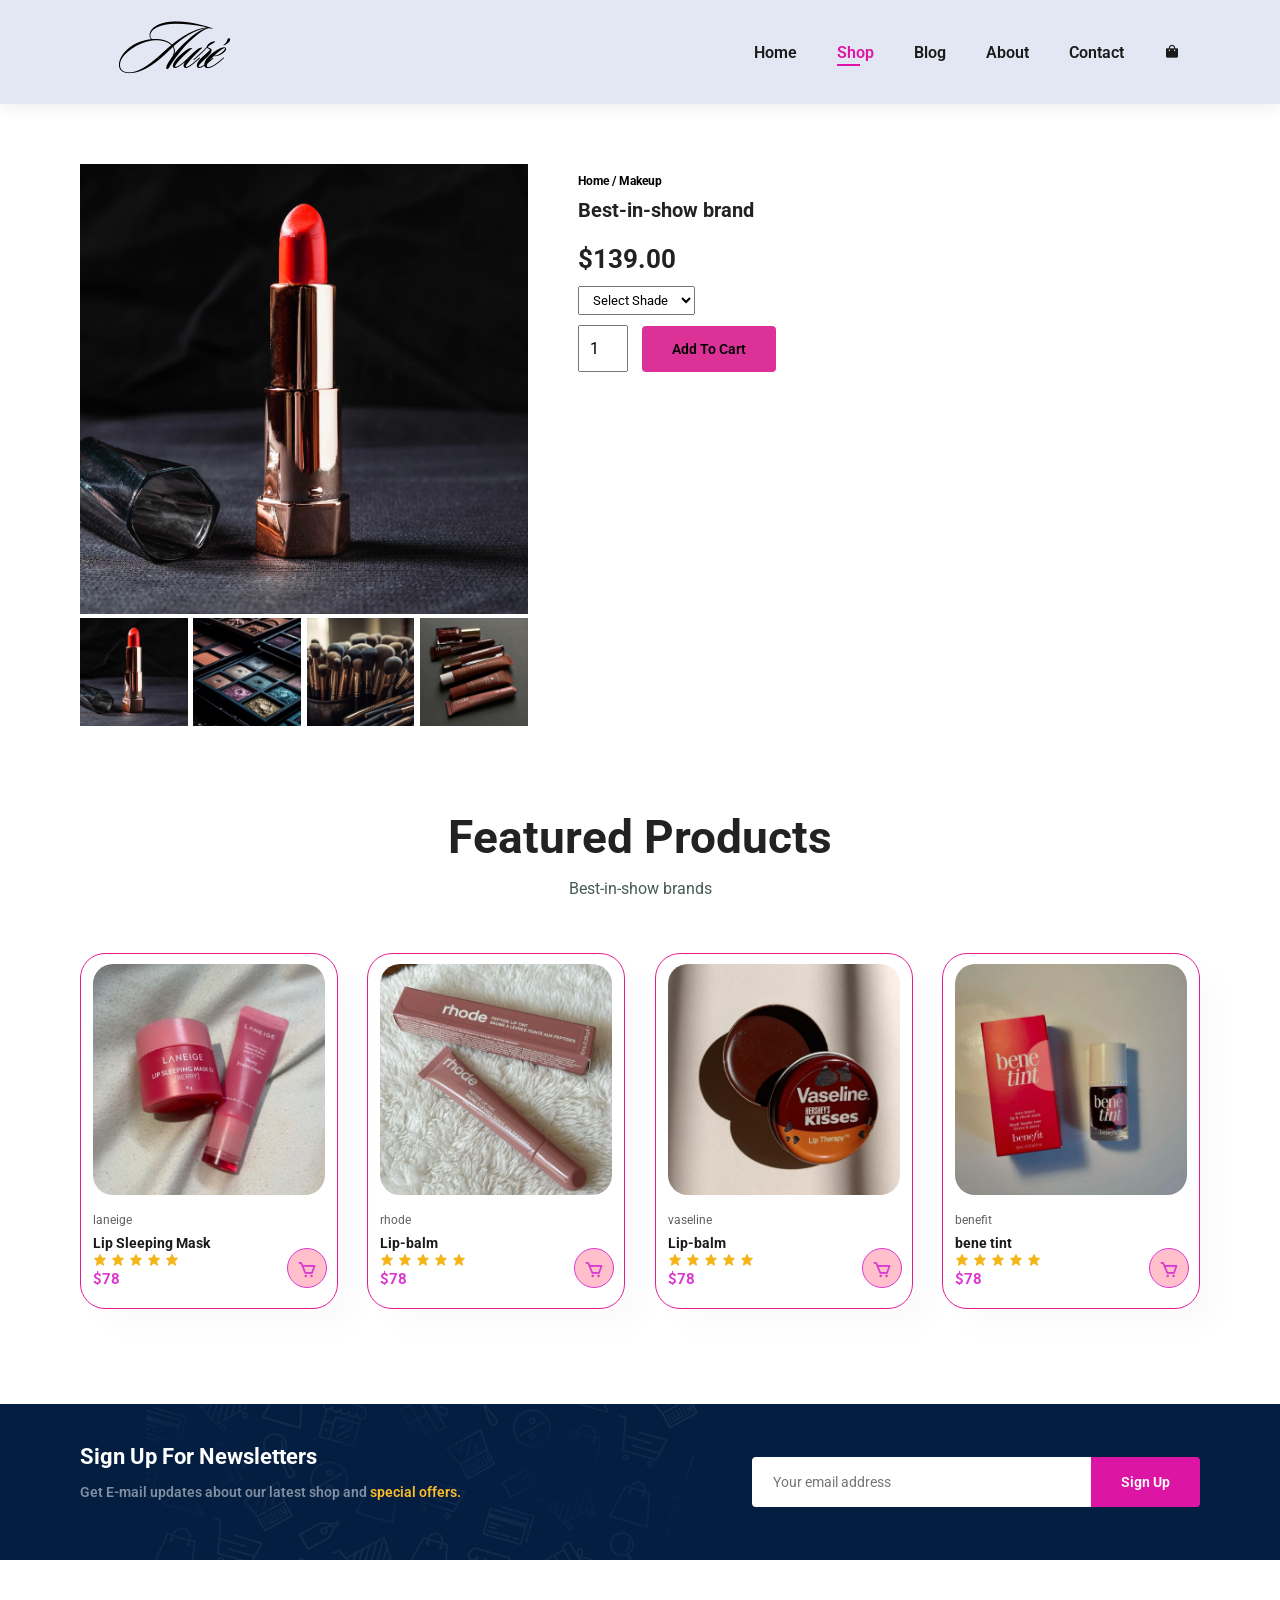
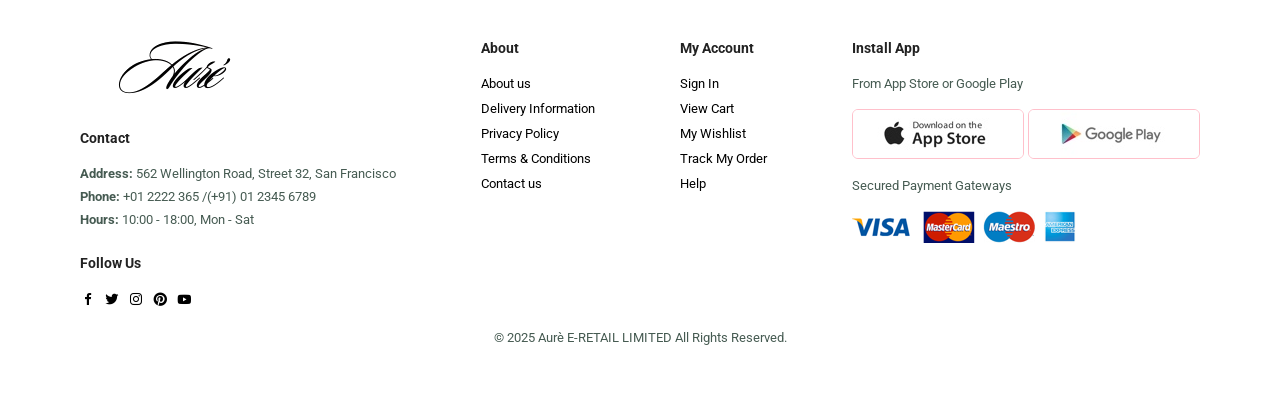
<file: sproduct.html>
<!DOCTYPE html>
<html lang="en">

<head>
    <meta charset="UTF-8">
    <meta http-equiv="X-UA-Compatible" content="IE=edge">
    <meta name="viewport" content="width=device-width, initial-scale=1.0">
    <title>Ecommerce website</title>
    <link href='https://unpkg.com/boxicons@2.1.4/css/boxicons.min.css' rel='stylesheet'>
    <link rel="stylesheet" href="style.css">
</head>

<body>
    <section id="header">
        <a href="#"><img src="img2/logo.png" class="logo" alt=""></a>
        <div>
            <ul id="navbar">
                <li><a href="index.html">Home</a></li>
                <li><a class="active" href="shop.html">Shop</a></li>
                <li><a href="blog.html">Blog</a></li>
                <li><a href="about.html">About</a></li>
                <li><a href="contact.html">Contact</a></li>
                <li id="lg-bag"><a href="cart.html"><i class='bx bxs-shopping-bag'></i></a></li>
                <a href="#" id="close"><i class='bx bx-x'></i></a>
            </ul>
        </div>
        <div id="mobile">
            <a href="cart.html"><i class='bx bxs-shopping-bag'></i></a>
            <i id="bar" class='bx bx-menu'></i>
        </div>
    </section>

    <section id="pro-details" class="section-p1">
        <div class="single-pro-image">
            <img src="img2/products/f2.png" width="100%" id="MainImg" alt="">
            <div class="small-img-group">
                <div class="small-img-col">
                    <img src="img2/products/f2.png" width="100%" class="small-img" alt="">
                </div>
                <div class="small-img-col">
                    <img src="img2/products/f3.png" width="100%" class="small-img" alt="">
                </div>
                <div class="small-img-col">
                    <img src="img2/products/f4.png" width="100%" class="small-img" alt="">
                </div>
                <div class="small-img-col">
                    <img src="img2/products/f5.png" width="100%" class="small-img" alt="">
                </div>
            </div>
        </div>

        <div class="single-pro-details">
            <h6>Home / Makeup</h6>
            <h4>Best-in-show brand</h4>
            <h2>$139.00</h2>
            <select>
                <option>Select Shade</option>
                <option>Celestial</option>
                <option>Sunkissed</option>
                <option>Twilight</option>
            </select>
            <input type="number" value="1">
            <button class="normal">Add To Cart</button>
        </div>
    </section>

    <section id="product1" class="section-p1">
        <h2>Featured Products</h2>
        <p>Best-in-show brands</p>
        <div class="pro-container">
            <div class="pro">
                <img src="img2/products/n1.png" alt="">
                <div class="des">
                    <span>laneige</span>
                    <h5>Lip Sleeping Mask</h5>
                    <div class="star">
                        <i class='bx bxs-star'></i>
                        <i class='bx bxs-star'></i>
                        <i class='bx bxs-star'></i>
                        <i class='bx bxs-star'></i>
                        <i class='bx bxs-star'></i>
                    </div>
                    <h4>$78</h4>
                </div>
                <a href="#"><i class='bx bx-cart cart'></i></a>
            </div>
            <div class="pro">
                <img src="img2/products/n2.png" alt="">
                <div class="des">
                    <span>rhode</span>
                    <h5>Lip-balm</h5>
                    <div class="star">
                        <i class='bx bxs-star'></i>
                        <i class='bx bxs-star'></i>
                        <i class='bx bxs-star'></i>
                        <i class='bx bxs-star'></i>
                        <i class='bx bxs-star'></i>
                    </div>
                    <h4>$78</h4>
                </div>
                <a hren="#"><i class='bx bx-cart cart'></i></a>
            </div>
            <div class="pro">
                <img src="img2/products/n3.png" alt="">
                <div class="des">
                    <span>vaseline</span>
                    <h5>Lip-balm</h5>
                    <div class="star">
                        <i class='bx bxs-star'></i>
                        <i class='bx bxs-star'></i>
                        <i class='bx bxs-star'></i>
                        <i class='bx bxs-star'></i>
                        <i class='bx bxs-star'></i>
                    </div>
                    <h4>$78</h4>
                </div>
                <a hren="#"><i class='bx bx-cart cart'></i></a>
            </div>
            <div class="pro">
                <img src="img2/products/n4.png" alt="">
                <div class="des">
                    <span>benefit</span>
                    <h5>bene tint</h5>
                    <div class="star">
                        <i class='bx bxs-star'></i>
                        <i class='bx bxs-star'></i>
                        <i class='bx bxs-star'></i>
                        <i class='bx bxs-star'></i>
                        <i class='bx bxs-star'></i>
                    </div>
                    <h4>$78</h4>
                </div>
                <a hren="#"><i class='bx bx-cart cart'></i></a>
            </div>
        </div>
    </section>

    <section id="newsletter" class="section-p1 section-m1">
        <div class="newstext">
            <h4>Sign Up For Newsletters</h4>
            <p>Get E-mail updates about our latest shop and <span>special offers.</span></p>
        </div>
        <div class="form">
            <input type="text" placeholder="Your email address">
            <button class="normal">Sign Up</button>
        </div>
    </section>

    <footer class="section-p1">
        <div class="col">
            <img class="logo" src="img2/logo.png" alt="">
            <h4>Contact</h4>
            <p><strong>Address:</strong> 562 Wellington Road, Street 32, San Francisco</p>
            <p><strong>Phone:</strong> +01 2222 365 /(+91) 01 2345 6789</p>
            <p><strong>Hours:</strong> 10:00 - 18:00, Mon - Sat</p>
            <div class="follow">
                <h4>Follow Us</h4>
                <div class="icon">
                    <i class='bx bxl-facebook'></i>
                    <i class='bx bxl-twitter'></i>
                    <i class='bx bxl-instagram'></i>
                    <i class='bx bxl-pinterest'></i>
                    <i class='bx bxl-youtube'></i>
                </div>
            </div>
        </div>

        <div class="col">
            <h4>About</h4>
            <a href="#">About us</a>
            <a href="#">Delivery Information</a>
            <a href="#">Privacy Policy</a>
            <a href="#">Terms & Conditions</a>
            <a href="#">Contact us</a>
        </div>

        <div class="col">
            <h4>My Account</h4>
            <a href="#">Sign In</a>
            <a href="#">View Cart</a>
            <a href="#">My Wishlist</a>
            <a href="#">Track My Order</a>
            <a href="#">Help</a>
        </div>

        <div class="col install">
            <h4>Install App</h4>
            <p>From App Store or Google Play</p>
            <div class="row">
                <img src="img/pay/app.jpg" alt="">
                <img src="img/pay/play.jpg" alt="">
            </div>
            <p>Secured Payment Gateways</p>
            <img src="img/pay/pay.png" alt="">
        </div>

        <div class="copyright">
            <p>© 2025 Aurè E-RETAIL LIMITED All Rights Reserved.</p>
        </div>
    </footer>

    <script>
        var MainImg = document.getElementById("MainImg");
        var smallimg = document.getElementsByClassName("small-img");
        smallimg[0].onclick = function () {
            MainImg.src = smallimg[0].src;
        }
        smallimg[1].onclick = function () {
            MainImg.src = smallimg[1].src;
        }
        smallimg[2].onclick = function () {
            MainImg.src = smallimg[2].src;
        }
        smallimg[3].onclick = function () {
            MainImg.src = smallimg[3].src;
        }
    </script>

    <script src=" script.js">
    </script>
</body>

</html>
</file>
<file: style.css>
@import url('https://fonts.googleapis.com/css2?family=Roboto:ital,wght@0,100;0,300;0,400;0,500;0,700;0,900;1,100;1,300;1,400;1,500;1,700;1,900&display=swap');

* {
    margin: 0;
    padding: 0;
    box-sizing: border-box;
    font-family: 'Roboto', sans-serif;
}

h1 {
    font-size: 50px;
    line-height: 64px;
    color: #222;
}

h2 {
    font-size: 46px;
    line-height: 54px;
    color: #222;
}

h4 {
    font-size: 20px;
    color: #222;
}

h6 {
    font-weight: 700;
    font-size: 12px;
}

p {
    font-size: 16px;
    color: #465b52;
    margin: 15px 0 20px 0;
}

.section-p1 {
    padding: 40px 80px;
}

.section-m1 {
    margin: 40px 0;
}

button.normal {
    font-size: 14px;
    font-weight: 600;
    padding: 15px 30px;
    color: #000;
    background-color: #fff;
    border-radius: 4px;
    cursor: pointer;
    border: none;
    outline: none;
    transition: 0.2s;
}

button.white {
    font-size: 13px;
    font-weight: 600;
    padding: 11px 18px;
    color: black;
    background-color: transparent;
    cursor: pointer;
    border: 1px solid black;
    outline: none;
    transition: 0.2s;
}

body {
    width: 100%;
}

/* Header */

#header {
    display: flex;
    align-items: center;
    justify-content: space-between;
    padding: 20px 80px;
    background: #E3E6F3;
    box-shadow: 0 5px 15px rgba(0, 0, 0, 0.06);
    z-index: 999;
    position: sticky;
    top: 0;
    left: 0;
}

#header .navbar i {
    font-size: 16px;
    color: #1a1a1a;
}

#navbar {
    display: flex;
    align-items: center;
    justify-content: center;
}

#navbar li {
    list-style: none;
    padding: 0 20px;
    position: relative;
}

#navbar li a {
    text-decoration: none;
    font-size: 16px;
    font-weight: 600;
    color: #1a1a1a;
    transition: 0.3s ease;
}

#navbar li a:hover {
    color: rgb(221, 21, 164);
}

#navbar li a:hover,
#navbar li a.active {
    color: rgb(221, 21, 164);
}

#navbar li a.active::after,
#navbar li a:hover::after {
    content: "";
    width: 30%;
    height: 2px;
    background: rgb(221, 21, 164);
    position: absolute;
    bottom: -4px;
    left: 20px;
}

#mobile {
    display: none;
    align-items: center;
}

#close {
    display: none;
}

/* home */
#hero {
    background-image: url("img2/hero.jpg");
    height: 90vh;
    width: 100%;
    background-size: cover;
    background-position: top 25% right 0;
    padding: 0 80px;
    display: flex;
    flex-direction: column;
    align-items: flex-start;
    justify-content: center;
}

#hero h4 {
    padding-bottom: 15px;
}

#hero h1 {
    color: rgb(221, 21, 164);
}

#hero button {
    background-image: url("img/button.png");
    background-color: transparent;
    color: rgb(221, 21, 164);
    border: 0;
    padding: 14px 80px 14px 65px;
    background-repeat: no-repeat;
    cursor: pointer;
    font-weight: 700;
    font-size: 15px;
}

#feature {
    display: flex;
    align-items: center;
    justify-content: space-between;
    flex-wrap: wrap;
}

#feature .fe-box {
    width: 180px;
    text-align: center;
    padding: 25px 15px;
    box-shadow: 20px 20px 34px rgba(0, 0, 0, 0.03);
    border: 1px solid #e71a95;
    border-radius: 4px;
    margin: 15px 0;
}

#feature .fe-box:hover {
    box-shadow: 10px 10px 54px rgba(70, 62, 221, 0.1);
}

#feature .fe-box h6 {
    display: inline-block;
    padding: 9px 8px 6px 8px;
    line-height: 1;
    border-radius: 4px;
    color: #e71a95;
    background-color: #fddde4;
}

#feature .fe-box:nth-child(2) h6 {
    background-color: #cdebbc;
}

#feature .fe-box:nth-child(3) h6 {
    background-color: #d1e8f2;
}

#feature .fe-box:nth-child(4) h6 {
    background-color: #cdd4f8;
}

#feature .fe-box:nth-child(5) h6 {
    background-color: #f6dbf6;
}

#feature .fe-box:nth-child(6) h6 {
    background-color: #fff2e5;
}

#feature .fe-box img {
    width: 100%;
    margin-bottom: 10px;
}

#product1 {
    text-align: center;
}

#product1 .pro-container {
    display: flex;
    justify-content: space-between;
    padding-top: 20px;
    flex-wrap: wrap;
}

#product1 .pro {
    width: 23%;
    min-width: 250px;
    padding: 10px 12px;
    border: 1px solid #e71a95;
    border-radius: 25px;
    cursor: pointer;
    box-shadow: 20px 20px 30px rgba(0, 0, 0, 0.02);
    margin: 15px 0;
    transition: 0.2s ease;
    position: relative;
}

#product1 .pro:hover {
    box-shadow: 20px 20px 30px rgba(0, 0, 0, 0.06);
}

#product1 .pro img {
    width: 100%;
    border-radius: 20px;
}

#product1 .pro .des {
    text-align: start;
    padding: 10px 0;
}

#product1 .pro .des span {
    color: #606063;
    font-size: 12px;
}

#product1 .pro .des h5 {
    padding-top: 7px;
    color: #1a1a1a;
    font-size: 14px;
    ;
}

#product1 .pro .des i {
    font-size: 14px;
    color: rgb(243, 181, 25);
}

#product1 .pro .des h4 {
    font-size: 15px;
    font-weight: 700;
    color: rgb(220, 57, 209);
}

#product1 .pro i {
    font-size: 20px;
}

#product1 .pro .cart {
    width: 40px;
    height: 40px;
    line-height: 40px;
    border-radius: 50px;
    background-color: pink;
    font-weight: 500;
    color: rgb(220, 57, 209);
    border: 1px solid rgb(220, 57, 209);
    position: absolute;
    bottom: 20px;
    right: 10px;
}

#banner {
    display: flex;
    flex-direction: column;
    justify-content: center;
    align-items: center;
    text-align: center;
    background-image: url("img2/banner/b1.png");
    width: 100%;
    height: 40vh;
    background-size: cover;
    background-position: center;
}

#banner h4 {
    color: #fff;
    font-size: 16px;
}

#banner h2 {
    color: #fff;
    font-size: 30px;
    padding: 10px 0;
}

#banner h2 span {
    color: black;
}

#banner button:hover {
    background: rgb(221, 21, 164);
    color: #fff;
}

#sm-banner {
    display: flex;
    justify-content: space-between;
    flex-wrap: wrap;
}

#sm-banner .banner-box {
    display: flex;
    flex-direction: column;
    justify-content: center;
    align-items: flex-start;
    background-image: url("img2/banner/b10.jpg");
    min-width: 580px;
    height: 50vh;
    background-size: cover;
    background-position: center;
    padding: 30px;
}

#sm-banner .banner-box2 {
    background-image: url("img2/banner/b17.jpeg");
}

#sm-banner h4 {
    color: black;
    font-size: 20px;
    font-weight: 300;
}

#sm-banner h2 {
    color: black;
    font-size: 28px;
    font-weight: 800;
}

#sm-banner span {
    color: black;
    font-size: 14px;
    font-weight: 500;
    padding-bottom: 15px;
}

#sm-banner .banner-box:hover button {
    color: #fff;
    background: black;
    border: 1px solid black;
}

#banner3 {
    display: flex;
    justify-content: space-between;
    flex-wrap: wrap;
    padding: 0 80px;
}

#banner3 .banner-box {
    display: flex;
    flex-direction: column;
    justify-content: center;
    align-items: flex-start;
    background-image: url("img2/banner/b7.jpg");
    min-width: 30%;
    height: 30vh;
    background-size: cover;
    background-position: center;
    padding: 20px;
    margin-bottom: 20px;
}

#banner3 .banner-box2 {
    background-image: url("img2/banner/b4.jpg");
}

#banner3 .banner-box3 {
    background-image: url("img2/banner/b18.jpg");
}

#banner3 h2 {
    color: rgb(117, 4, 100);
    font-weight: 900;
    font-size: 22px;
}

#banner3 h3 {
    color: rgb(117, 4, 100);
    font-weight: 800;
    font-size: 15px;
}

#newsletter {
    display: flex;
    justify-content: space-between;
    flex-wrap: wrap;
    align-items: center;
    background-image: url(img/banner/b14.png);
    background-repeat: no-repeat;
    background-position: 20% 30%;
    background-color: #041e42;
}

#newsletter h4 {
    font-size: 22px;
    font-weight: 700;
    color: #fff;
}

#newsletter p {
    font-size: 14px;
    font-weight: 600;
    color: #818ea0;
}

#newsletter p span {
    color: #ffbd27;
}

#newsletter input {
    height: 3.125rem;
    padding: 0 1.25rem;
    font-size: 14px;
    width: 100%;
    border: 1px solid transparent;
    border-radius: 4px;
    outline: none;
    border-top-right-radius: 0;
    border-bottom-right-radius: 0;
}

#newsletter button {
    background-color: rgb(221, 21, 164);
    color: #fff;
    white-space: nowrap;
    border-top-left-radius: 0;
    border-bottom-left-radius: 0;
}

#newsletter .form {
    display: flex;
    width: 40%;
}

footer {
    display: flex;
    justify-content: space-between;
    flex-wrap: wrap;
}

footer .col {
    display: flex;
    flex-direction: column;
    align-items: flex-start;
    margin-bottom: 20px;
}

footer .logo {
    margin-bottom: 30px;
}

footer h4 {
    font-size: 14px;
    padding-bottom: 20px;
}

footer p {
    font-size: 13px;
    margin: 0 0 8px 0;
}

footer a {
    font-size: 13px;
    text-decoration: none;
    color: black;
    margin-bottom: 10px;
}

footer .follow {
    margin-top: 20px;
}

footer .follow i {
    color: black;
    padding-right: 4px;
    cursor: pointer;
}

footer .install .row img {
    border: 1px solid pink;
    border-radius: 6px;
}

footer .install img {
    margin: 10px 0 15px 0;
}

footer .follow i:hover,
footer a:hover {
    color: rgb(220, 50, 152);
}

footer .copyright {
    width: 100%;
    text-align: center;
}

/* shop */
#page-header {
    background-image: url("img2/banner/b1.png");
    width: 100%;
    height: 40vh;
    background-size: cover;
    display: flex;
    text-align: center;
    justify-content: center;
    flex-direction: column;
    padding: 14px;
}

#page-header h2 {
    color: red;
}

#page-header p {
    color: white;
}

#pagination {
    text-align: center;
}

#pagination a {
    text-decoration: none;
    background-color: rgb(220, 50, 152);
    padding: 15px 20px;
    border-radius: 4px;
    color: #000;
    font-weight: 600;
}

#pagination a i {
    font-size: 15px;
    font-weight: 600;
}

/* single-product */
#pro-details {
    display: flex;
    margin-top: 20px;
}

#pro-details .single-pro-image {
    width: 40%;
    margin-right: 50px;
}

#MainImg {
    height: 50vh;
}

.small-img-group {
    display: flex;
    justify-content: space-between;
}

.small-img-col {
    flex-basis: 24%;
    cursor: pointer;
}

#pro-details .single-pro-details {
    padding-top: 10px;
}

#pro-details .single-pro-details h4 {
    padding: 10px 0 10px 0;
}

#pro-details .single-pro-details h2 {
    font-size: 26px;
}

#pro-details .single-pro-details select {
    display: block;
    padding: 5px 10px;
    margin-bottom: 10px;
}

#pro-details .single-pro-details input {
    width: 50px;
    height: 47px;
    padding-left: 10px;
    font-size: 16px;
    margin-right: 10px;
}

#pro-details .single-pro-details input:focus {
    outline: none;
}

#pro-details .single-pro-details button {
    background-color: rgb(220, 50, 152);
}

/* cart */

#cart {
    overflow-x: auto;
}

#cart table {
    width: 100%;
    border-collapse: collapse;
    table-layout: fixed;
    white-space: nowrap;
}

#cart table img {
    width: 70px;
}

#cart table td:nth-child(1) {
    width: 100px;
    text-align: center;
}

#cart table td:nth-child(2) {
    width: 150px;
    text-align: center;
}

#cart table td:nth-child(3) {
    width: 250px;
    text-align: center;
}

#cart table td:nth-child(4),
#cart table td:nth-child(5),
#cart table td:nth-child(6) {
    width: 150px;
    text-align: center;
}

#cart table td:nth-child(5) input {
    width: 70px;
    padding: 10px 5px 10px 15px;
}

#cart table thead {
    border: 1px solid black;
    border-left: none;
    border-right: none;
}

#cart table thead td {
    font-weight: 700;
    text-transform: uppercase;
    font-size: 13px;
    padding: 18px 0;
}

#cart table tbody tr td {
    padding-top: 15px;
}

#cart table tbody td {
    font-size: 13px;
}

#cart-add {
    display: flex;
    flex-wrap: wrap;
    justify-content: space-between;
}

#coupon {
    width: 50%;
    margin-bottom: 30px;
}

#coupon h3,
#subtotal h3 {
    padding-bottom: 15px;
}

#coupon input {
    padding: 10px 20px;
    outline: none;
    width: 60%;
    margin-right: 10px;
    border: 1px solid black;
}

#coupon button,
#subtotal button {
    background-color: rgb(188, 1, 132);
    padding: 12px 20px;
}

#subtotal {
    width: 50%;
    margin-bottom: 30px;
    border: 1px solid black;
    padding: 30px;
}

#subtotal table {
    border-collapse: collapse;
    width: 100%;
    margin-bottom: 20px;
}

#subtotal table td {
    width: 50%;
    border: 1px solid black;
    padding: 10px;
    font-size: 13px;
}

/* media queries */

@media (max-width:799px) {
    .section-p1 {
        padding: 40px 40px;
    }

    #navbar {
        display: flex;
        flex-direction: column;
        align-items: flex-start;
        justify-content: flex-start;
        position: fixed;
        top: 0;
        right: -300px;
        height: 100vh;
        width: 300px;
        background-color: white;
        box-shadow: 0 40px 60px rgba(0, 0, 0, 0.1);
        padding: 80px 0 0 10px;
        transition: 0.3s;
    }

    #navbar.active {
        right: 0px;
    }

    #navbar li {
        margin-bottom: 25px;
    }

    #mobile {
        display: flex;
        align-items: center;
    }

    #mobile i {
        color: black;
        font-size: 24px;
        padding-left: 20px;
    }

    #close {
        display: initial;
        position: absolute;
        top: 30px;
        left: 30px;
        color: black;
        font-size: 24px;
    }

    #lg-bag {
        display: none;
    }

    #hero {
        height: 70vh;
        padding: 0 80px;
        background-position: top 30% right 30%;
    }

    #feature {
        justify-content: center;
    }

    #feature .fe-box {
        margin: 15px 15px;
    }

    #product1 .pro-container {
        justify-content: center;
    }

    #product1 .pro {
        margin: 15px;
    }

    #banner {
        height: 20vh;
    }

    #sm-banner .banner-box {
        min-width: 100%;
        height: 30vh;
    }

    #sm-banner .banner-box2 {
        margin-top: 20px;
    }

    #banner3 {
        padding: 0 40px;
    }

    #banner3 .banner-box {
        width: 28%;
    }

    #newsletter .form {
        width: 70%;
    }
}

@media(max-width:477px) {
    .section-p1 {
        padding: 20px;
    }

    #header {
        padding: 10px 30px;
    }

    h1 {
        font-size: 38px;
    }

    h2 {
        font-size: 32px;
    }

    #hero {
        padding: 0 20px;
        background-position: 50%;
    }

    #feature {
        justify-content: space-between;
    }

    #feature .fe-box {
        width: 155px;
        margin: 0 0 15px 0;
    }

    #product1 .pro {
        width: 100%;
    }

    #banner {
        height: 40vh;
    }

    #sm-banner .banner-box2 {
        margin-top: 20px;
    }

    #banner3 {
        padding: 0 20px;
    }

    #banner3 .banner-box {
        width: 100%;
    }

    #newsletter {
        padding: 40px 20px;
    }

    #newsletter .form {
        width: 100%;
    }

    /* cart */
    #cart-add {
        flex-direction: column;
    }

    #coupon {
        width: 100%;
    }

    #subtotal {
        width: 100%;
        padding: 20px;
    }

    /* single-product */
    #pro-details {
        display: flex;
        flex-direction: column;
    }

    #pro-details .single-pro-image {
        width: 100%;
        margin-right: 0px;
    }

    #pro-details .single-pro-details {
        width: 100%;
    }
}
</file>
